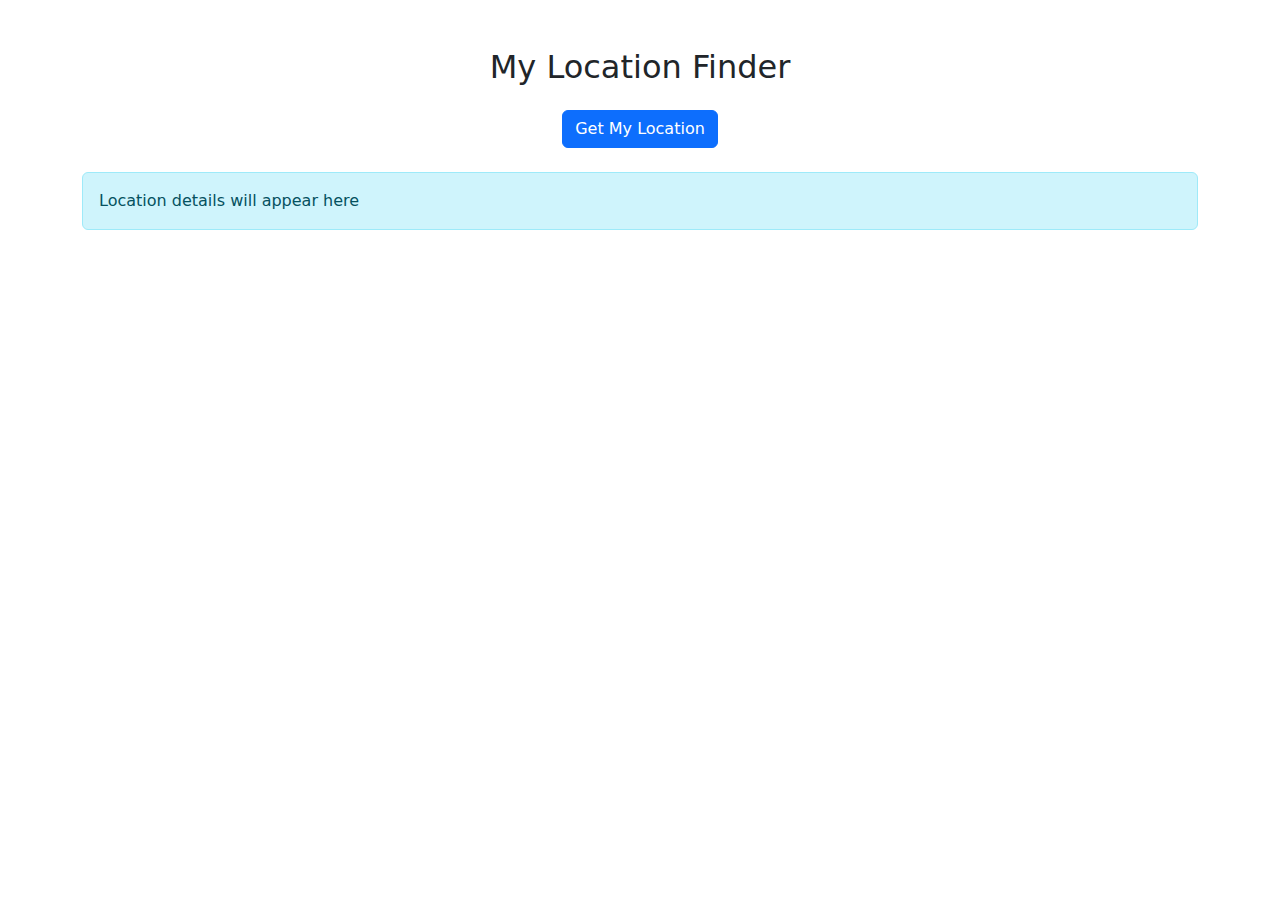
<file: index.html>
<!DOCTYPE html>
    <html lang="en">
    <head>
        <meta charset="UTF-8">
        <meta name="viewport" content="width=device-width, initial-scale=1.0">
        <link href="https://cdn.jsdelivr.net/npm/bootstrap@5.3.2/dist/css/bootstrap.min.css" rel="stylesheet">
        <title>Document</title>
    </head>
    <body>
        
        <div class="container mt-5">
    <h2 class="text-center mb-4">My Location Finder</h2>

    <div class="text-center">
        <button class="btn btn-primary" onclick="getLocation()">
            Get My Location
        </button>
    </div>

    <div class="alert alert-info mt-4" id="output">
        Location details will appear here
    </div>
</div>

    </body>
    </html>
</file>
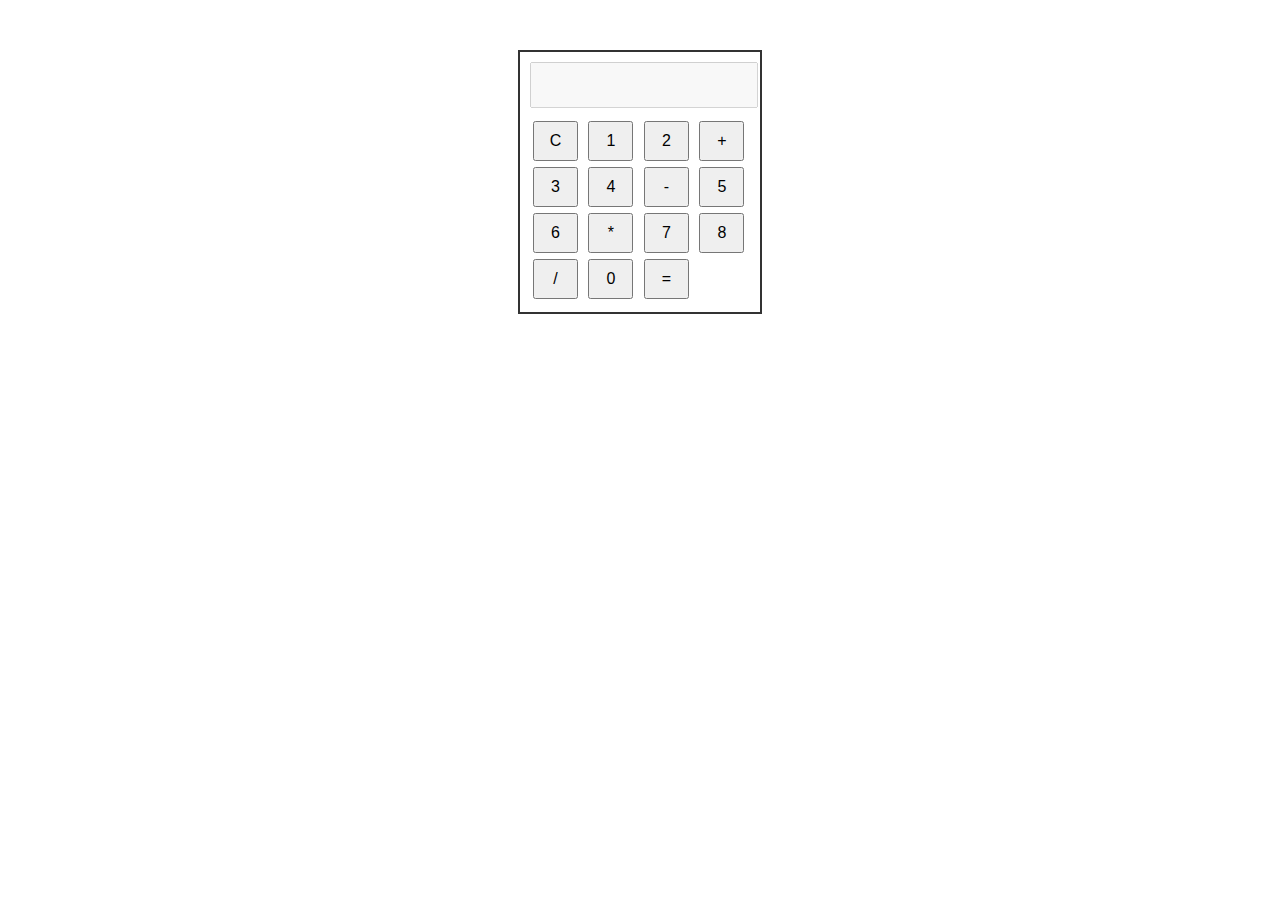
<file: Calculator/index.html>
<!DOCTYPE html>
<html lang="en">
<head>
    <meta charset="UTF-8">
    <meta name="viewport" content="width=device-width, initial-scale=1.0">
    <title>Basic Calculator</title>
    <!--Adding style sheet-->
    <link rel="stylesheet" href="style.css">
</head>
<body>
  <div class="calculator">
  <input type="text" id="result" disabled>

  <div class="buttons">
    <button onclick="clearResult()">C</button>
    <button onclick="appendValue('1')">1</button>
    <button onclick="appendValue('2')">2</button>
    <button onclick="appendValue('+')">+</button>

    <button onclick="appendValue('3')">3</button>
    <button onclick="appendValue('4')">4</button>
    <button onclick="appendValue('-')">-</button>

    <button onclick="appendValue('5')">5</button>
    <button onclick="appendValue('6')">6</button>
    <button onclick="appendValue('*')">*</button>

    <button onclick="appendValue('7')">7</button>
    <button onclick="appendValue('8')">8</button>
    <button onclick="appendValue('/')">/</button>

        <button onclick="appendValue('0')">0</button>

    <button onclick="calculate()">=</button>
  </div>
</div>
<!--Script file-->
<script src="script.js"></script>
</body>
</html>
</file>
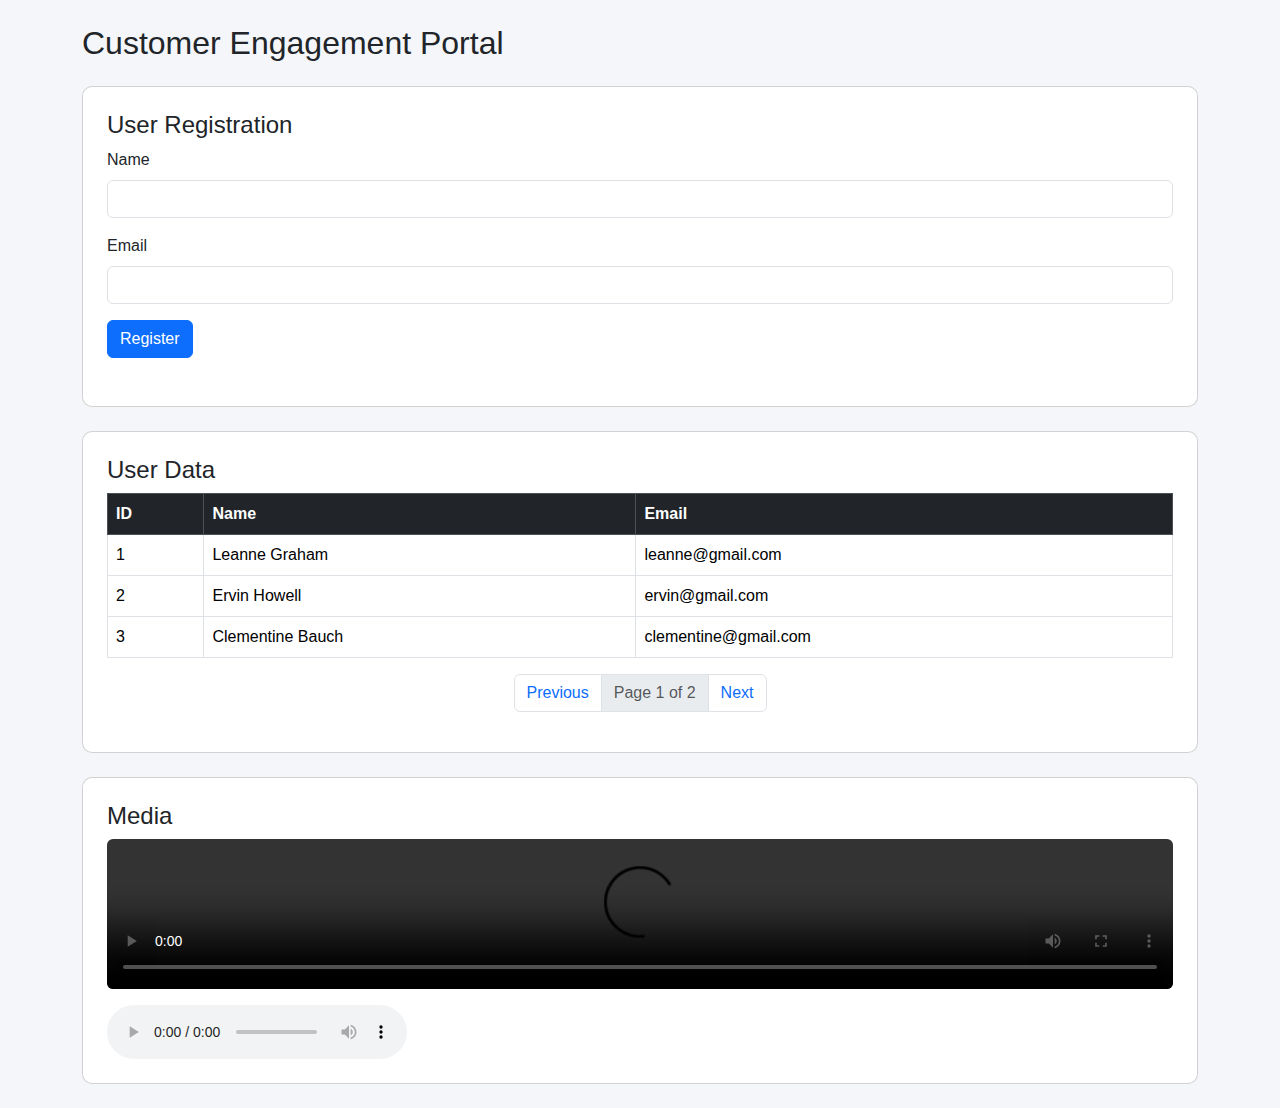
<file: Customer Portal/index.html>
<!DOCTYPE html>
<html lang="en">
<head>
  <meta charset="UTF-8">
  <title>Customer Engagement Portal</title>
  <meta name="viewport" content="width=device-width, initial-scale=1">

  <link href="https://cdn.jsdelivr.net/npm/bootstrap@5.3.2/dist/css/bootstrap.min.css" rel="stylesheet">
  <link rel="stylesheet" href="style.css">
</head>
<body>

<div class="container my-4">
  <h2 class="mb-4">Customer Engagement Portal</h2>

  <!-- USER REGISTRATION -->
  <div class="card p-4 mb-4">
    <h4>User Registration</h4>
    <form id="userForm">
      <div class="mb-3">
        <label class="form-label">Name</label>
        <input type="text" id="name" class="form-control" required>
      </div>

      <div class="mb-3">
        <label class="form-label">Email</label>
        <input type="email" id="email" class="form-control" required>
      </div>

      <button class="btn btn-primary">Register</button>
    </form>

    <p id="formMsg" class="mt-2"></p>
  </div>

  <!-- USER DATA TABLE -->
  <div class="card p-4 mb-4">
    <h4>User Data</h4>

    <table class="table table-bordered">
      <thead class="table-dark">
        <tr>
          <th>ID</th>
          <th>Name</th>
          <th>Email</th>
        </tr>
      </thead>
      <tbody id="tableBody"></tbody>
    </table>

    <!-- 🔹 PAGINATION -->
    <nav>
      <ul class="pagination justify-content-center">
        <li class="page-item">
          <button class="page-link" id="prevBtn">Previous</button>
        </li>
        <li class="page-item disabled">
          <span class="page-link" id="pageInfo"></span>
        </li>
        <li class="page-item">
          <button class="page-link" id="nextBtn">Next</button>
        </li>
      </ul>
    </nav>
  </div>

  <!-- MEDIA -->
  <div class="card p-4">
    <h4>Media</h4>

    <video controls width="100%">
      <source src="https://interactive-examples.mdn.mozilla.net/media/cc0-videos/flower.mp4" type="video/mp4">
    </video>

    <audio controls class="mt-3">
      <source src="https://www.soundhelix.com/examples/mp3/SoundHelix-Song-1.mp3" type="audio/mpeg">
    </audio>
  </div>

</div>

<script src="script.js"></script>
</body>
</html>
</file>
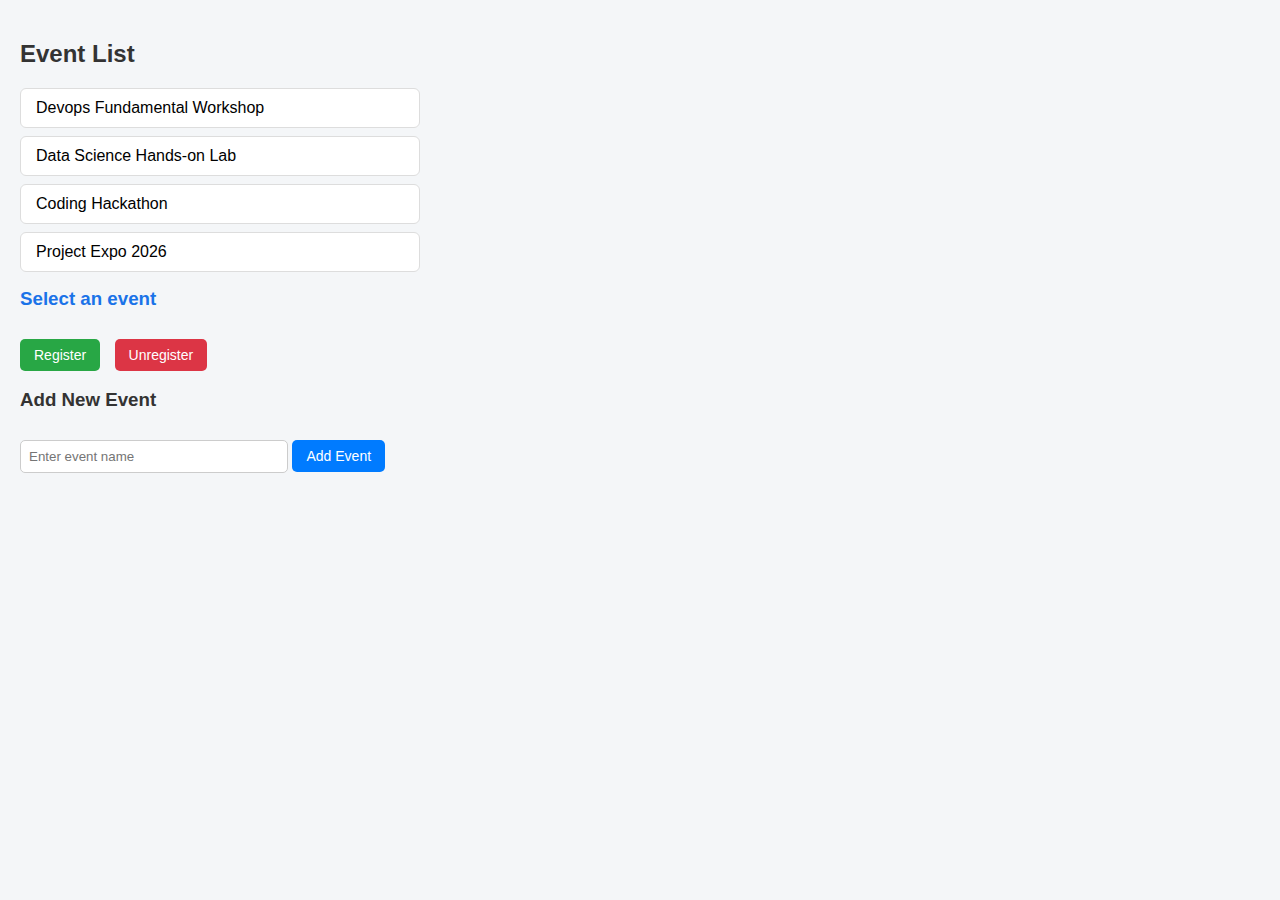
<file: dom/index.html>
<!DOCTYPE html>
<html lang="en">
<head>
  <meta charset="UTF-8">
  <title>Event Registration System</title>
  <style>
    body {
      font-family: Arial, sans-serif;
      margin: 20px;
    }
    li {
      cursor: pointer;
      margin: 5px 0;
    }
    li:hover {
      color: blue;
    }
    button {
      margin-right: 10px;
      margin-top: 10px;
    }
    #message {
      margin-top: 15px;
      font-weight: bold;
      color: green;
    }
  </style>
</head>
<body>

  <h2>Event List</h2>
  <ul id="eventList"></ul>

  <h3 id="selectedEvent">Select an event</h3>

  <button id="registerBtn">Register</button>
  <button id="unregisterBtn">Unregister</button>

  <h3>Add New Event</h3>
  <input type="text" id="newEventName" placeholder="Enter event name">
  <button id="addEventBtn">Add Event</button>

  <p id="message"></p>

<link rel="stylesheet" href="style.css">
  <script src="script.js"></script>
</body>
</html>
</file>
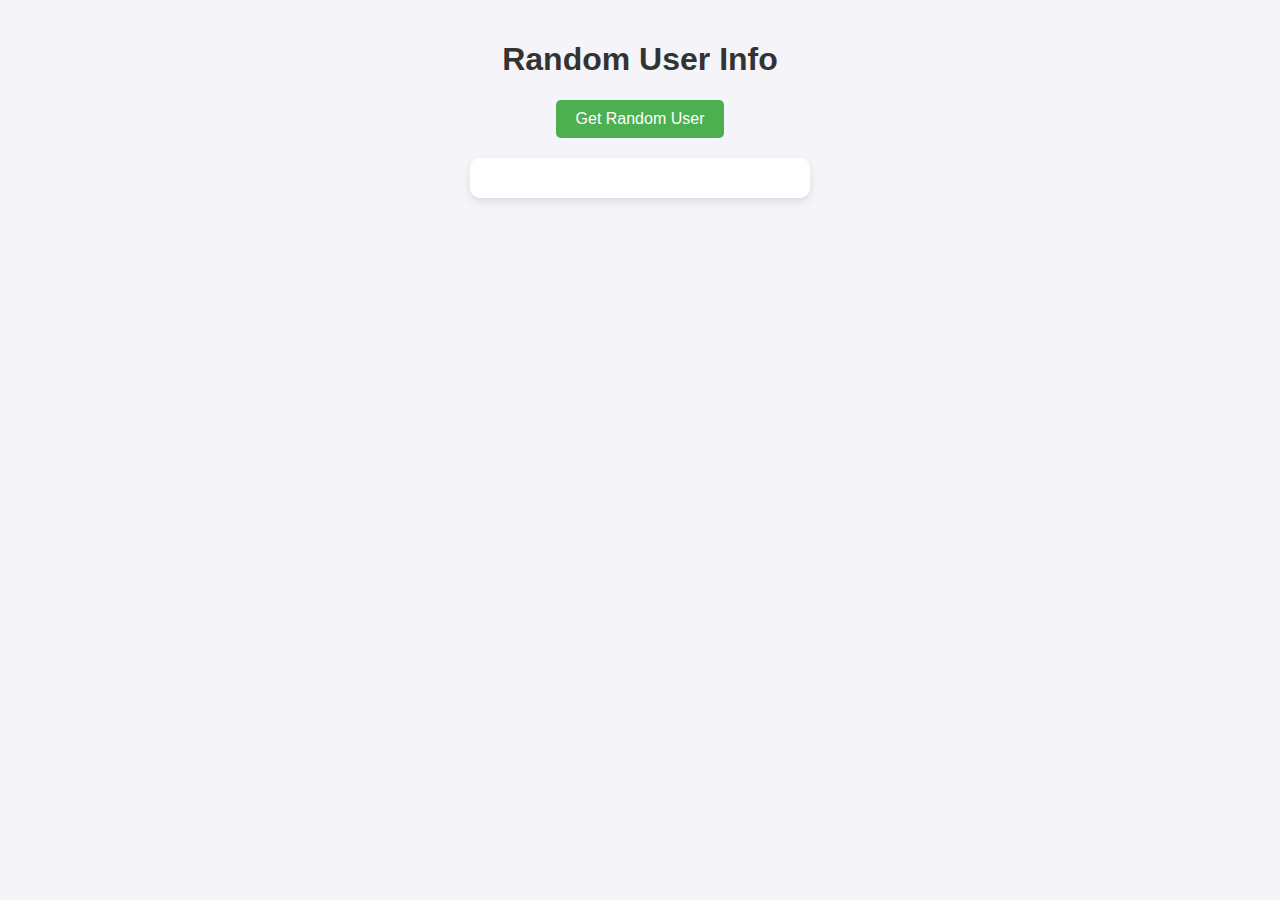
<file: Fetch API/index.html>
<!DOCTYPE html>
<html lang="en">
<head>
  <meta charset="UTF-8">
  <title>Random User Fetch</title>
  <link rel="stylesheet" href="style.css">
</head>
<body>
  <h1>Random User Info</h1>
  <button id="fetchUserBtn">Get Random User</button>
  
  <div id="userInfo"></div>

  <script src="script.js"></script>
</body>
</html>
</file>
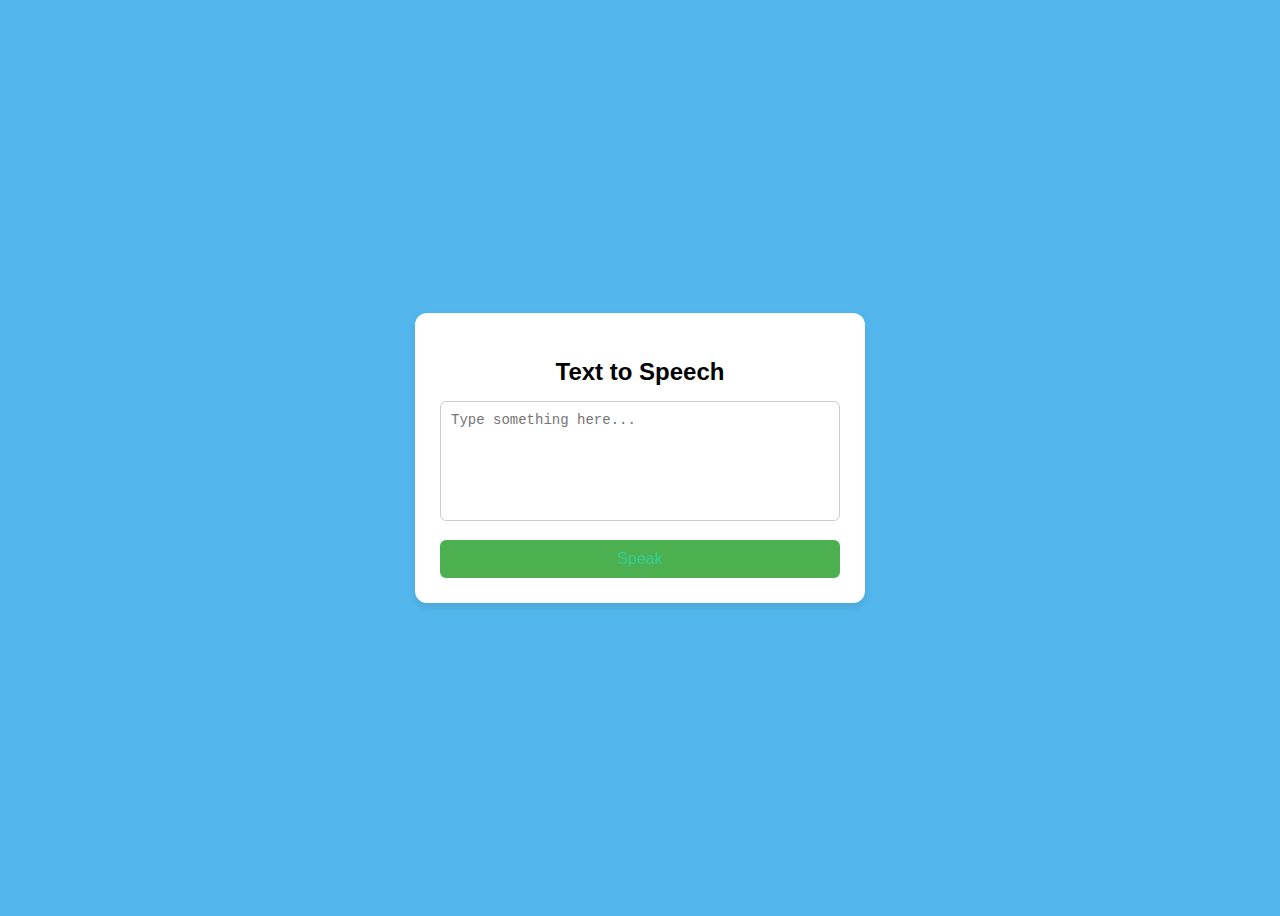
<file: Text to speech/index.html>
<!DOCTYPE html>
<html lang="en">
<head>
    <meta charset="UTF-8">
    <title>Text to Speech Converter</title>

    <!-- Link external CSS file -->
    <link rel="stylesheet" href="style.css">
</head>
<body>

    
    <div class="container">
        <h2>Text to Speech</h2>

        <!-- Text input area -->
        <textarea id="textInput" placeholder="Type something here..."></textarea>  <!--placeholder guides the user what to type-->

        <!-- Button to convert text to speech -->
        <button onclick="convertToSpeech()">Speak</button>
    </div>

    <!-- Link external JavaScript file -->
    <script src="script.js"></script>
</body>
</html>
</file>
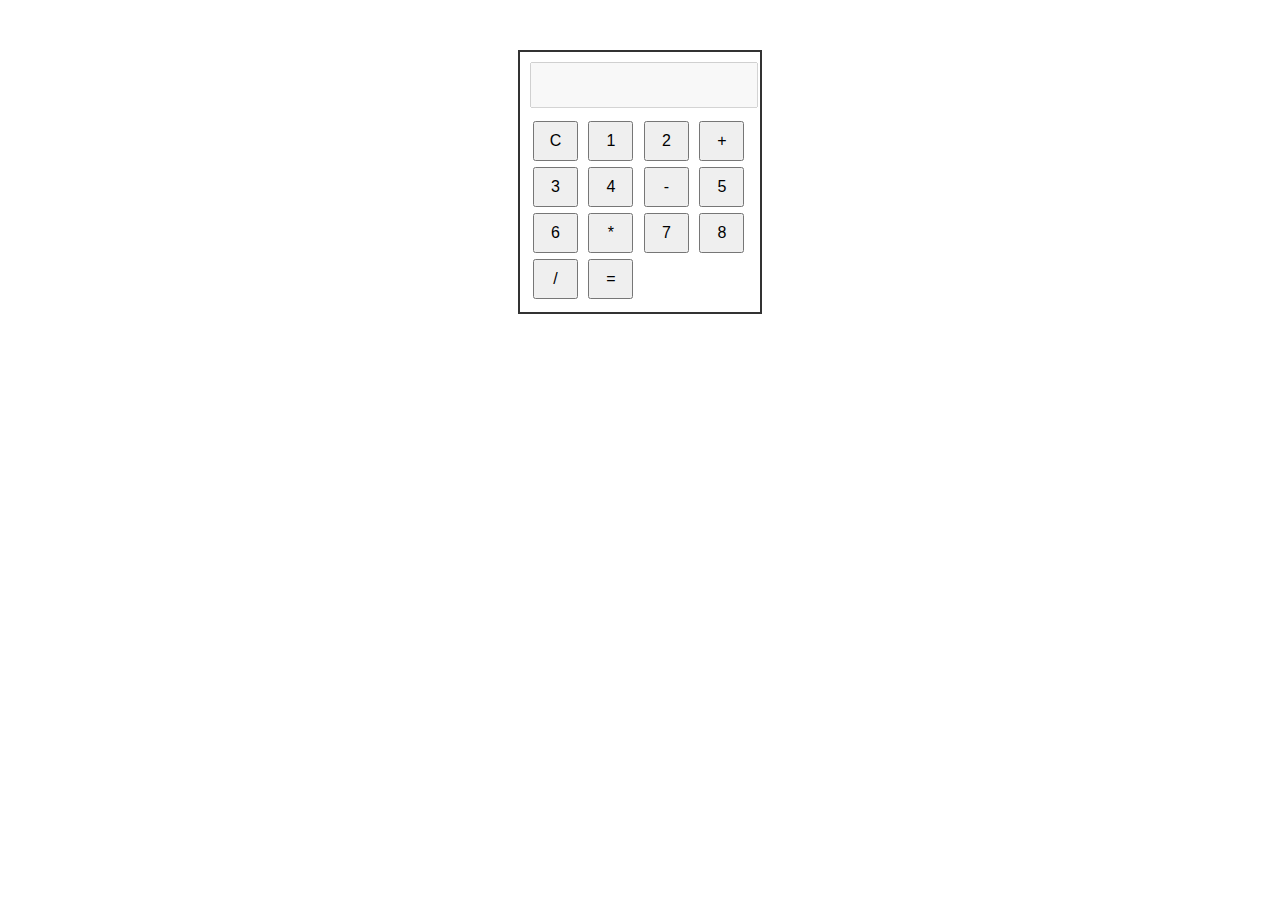
<file: Calculator/calc.html>
<!DOCTYPE html>
  <html lang="en">
  <head>
    <meta charset="UTF-8">
    <meta name="viewport" content="width=device-width, initial-scale=1.0">
    <title>BAsics Calculator</title>
    <link rel = "stylesheet" href="calc.css">
  </head>
  <body>
    <div class="calculator">
  <input type="text" id="result" disabled>

  <div class="buttons">
    <button onclick="clearResult()">C</button>
    <button onclick="appendValue('1')">1</button>
    <button onclick="appendValue('2')">2</button>
    <button onclick="appendValue('+')">+</button>

    <button onclick="appendValue('3')">3</button>
    <button onclick="appendValue('4')">4</button>
    <button onclick="appendValue('-')">-</button>

    <button onclick="appendValue('5')">5</button>
    <button onclick="appendValue('6')">6</button>
    <button onclick="appendValue('*')">*</button>

    <button onclick="appendValue('7')">7</button>
    <button onclick="appendValue('8')">8</button>
    <button onclick="appendValue('/')">/</button>

    <button onclick="calculate()">=</button>
  </div>
</div>
  </body>
  </html>
</file>
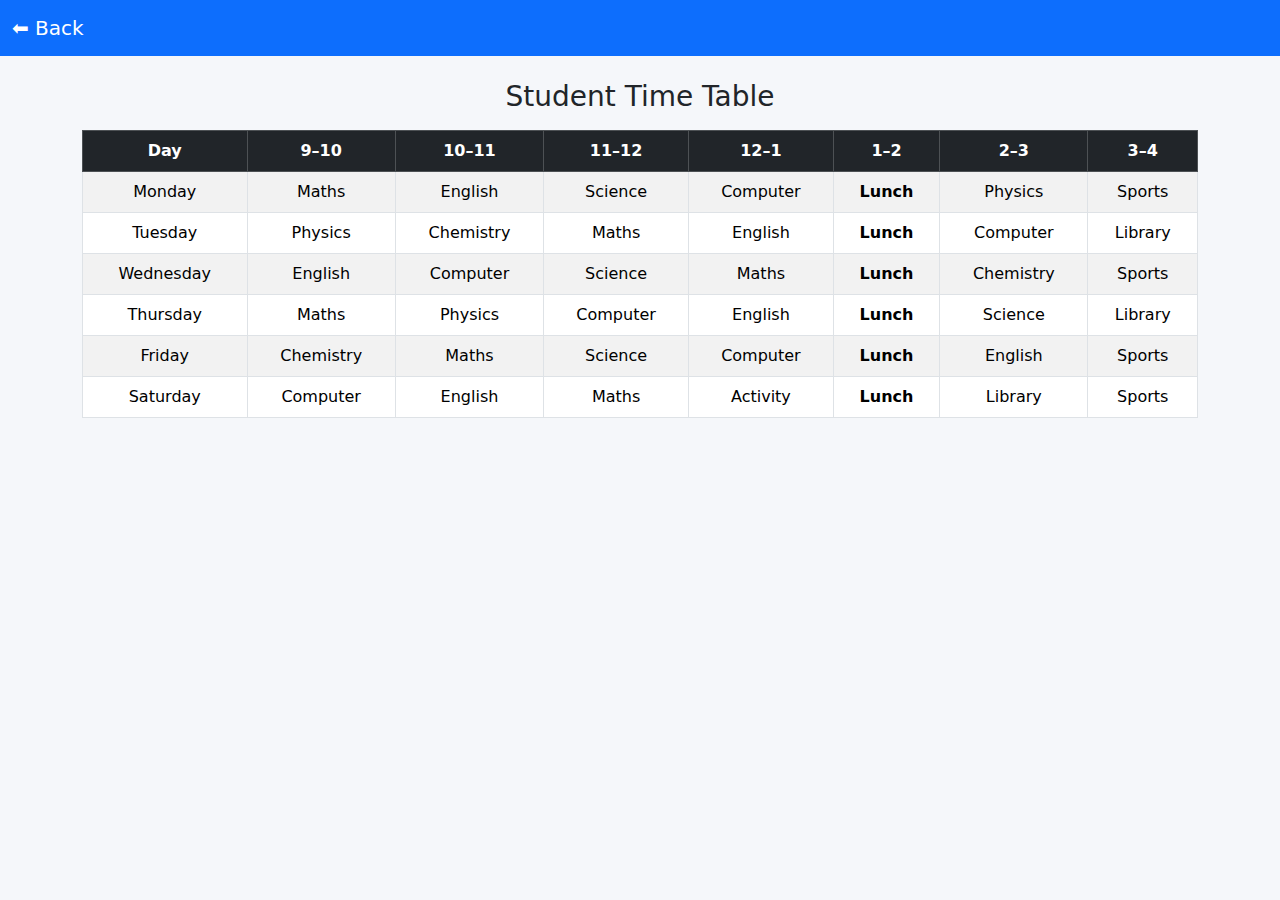
<file: Student_Management_Sprint/timetable.html>
<!DOCTYPE html>
<html lang="en">
<head>
    <meta charset="UTF-8">
    <meta name="viewport" content="width=device-width, initial-scale=1.0">
    <title>Student Time Table</title>

    <!-- Bootstrap CDN -->
    <link href="https://cdn.jsdelivr.net/npm/bootstrap@5.3.2/dist/css/bootstrap.min.css" rel="stylesheet">

    <!-- External CSS -->
    <link rel="stylesheet" href="style.css">
</head>
<body>

<nav class="navbar navbar-dark bg-primary">
    <div class="container-fluid">
        <a class="navbar-brand" href="index.html">⬅ Back</a>
    </div>
</nav>

<div class="container mt-4">
    <h3 class="text-center mb-3">Student Time Table</h3>

    <div class="table-responsive">
        <table class="table table-bordered table-striped text-center">
            <thead class="table-dark">
                <tr>
                    <th>Day</th>
                    <th>9–10</th>
                    <th>10–11</th>
                    <th>11–12</th>
                    <th>12–1</th>
                    <th>1–2</th>
                    <th>2–3</th>
                    <th>3–4</th>
                </tr>
            </thead>
            <tbody>
                <tr>
                    <td>Monday</td>
                    <td>Maths</td>
                    <td>English</td>
                    <td>Science</td>
                    <td>Computer</td>
                    <td><strong>Lunch</strong></td>
                    <td>Physics</td>
                    <td>Sports</td>
                </tr>
                <tr>
                    <td>Tuesday</td>
                    <td>Physics</td>
                    <td>Chemistry</td>
                    <td>Maths</td>
                    <td>English</td>
                    <td><strong>Lunch</strong></td>
                    <td>Computer</td>
                    <td>Library</td>
                </tr>
                <tr>
                    <td>Wednesday</td>
                    <td>English</td>
                    <td>Computer</td>
                    <td>Science</td>
                    <td>Maths</td>
                    <td><strong>Lunch</strong></td>
                    <td>Chemistry</td>
                    <td>Sports</td>
                </tr>
                <tr>
                    <td>Thursday</td>
                    <td>Maths</td>
                    <td>Physics</td>
                    <td>Computer</td>
                    <td>English</td>
                    <td><strong>Lunch</strong></td>
                    <td>Science</td>
                    <td>Library</td>
                </tr>
                <tr>
                    <td>Friday</td>
                    <td>Chemistry</td>
                    <td>Maths</td>
                    <td>Science</td>
                    <td>Computer</td>
                    <td><strong>Lunch</strong></td>
                    <td>English</td>
                    <td>Sports</td>
                </tr>
                <tr>
                    <td>Saturday</td>
                    <td>Computer</td>
                    <td>English</td>
                    <td>Maths</td>
                    <td>Activity</td>
                    <td><strong>Lunch</strong></td>
                    <td>Library</td>
                    <td>Sports</td>
            </tbody>
        </table>
    </div>
</div>

</body>
</html>
</file>
<file: Calculator/style.css>
body {
  font-family: Arial;
}

.calculator {
  width: 220px;
  margin: 50px auto;
  border: 2px solid #333;
  padding: 10px;
}

#result {
  width: 100%;
  height: 40px;
  margin-bottom: 10px;
  text-align: right;
  font-size: 18px;
}

.buttons button {
  width: 45px;
  height: 40px;
  margin: 3px;
  font-size: 16px;
}
</file>
<file: Customer Portal/style.css>
body {
  background-color: #f4f6f9;
  font-family: Arial, sans-serif;
}

.card {
  border-radius: 10px;
}

video, audio {
  border-radius: 6px;
}
</file>
<file: dom/style.css>
body {
  font-family: Arial, Helvetica, sans-serif;
  background-color: #f4f6f8;
  margin: 0;
  padding: 20px;
}

h2, h3 {
  color: #333;
}

/* Event list */
ul {
  list-style-type: none;
  padding: 0;
  max-width: 400px;
}

li {
  background: #ffffff;
  margin: 8px 0;
  padding: 10px 15px;
  border-radius: 6px;
  cursor: pointer;
  border: 1px solid #ddd;
  transition: all 0.2s ease;
}

li:hover {
  background-color: #e8f0fe;
  color: #1a73e8;
}

/* Selected event text */
#selectedEvent {
  margin-top: 15px;
  color: #1a73e8;
}

/* Buttons */
button {
  padding: 8px 14px;
  border: none;
  border-radius: 5px;
  cursor: pointer;
  margin-right: 10px;
  margin-top: 10px;
  font-size: 14px;
}

/* Button colors */
#registerBtn {
  background-color: #28a745;
  color: white;
}

#registerBtn:hover {
  background-color: #218838;
}

#unregisterBtn {
  background-color: #dc3545;
  color: white;
}

#unregisterBtn:hover {
  background-color: #c82333;
}

#addEventBtn {
  background-color: #007bff;
  color: white;
}

#addEventBtn:hover {
  background-color: #0069d9;
}

/* Input field */
input[type="text"] {
  padding: 8px;
  width: 250px;
  border-radius: 5px;
  border: 1px solid #ccc;
  margin-top: 8px;
}

/* Message text */
#message {
  margin-top: 15px;
  font-weight: bold;
}
</file>
<file: Fetch API/style.css>
body {
  font-family: Arial, sans-serif;
  background: #f4f4f9;
  display: flex;
  flex-direction: column;
  align-items: center;
  margin: 0;
  padding: 20px;
}

h1 {
  color: #333;
}

#fetchUserBtn {
  background-color: #4CAF50;
  color: white;
  border: none;
  padding: 10px 20px;
  font-size: 16px;
  cursor: pointer;
  border-radius: 5px;
  transition: background-color 0.3s ease;
}

#fetchUserBtn:hover {
  background-color: #45a049;
}

#userInfo {
  margin-top: 20px;
  background: white;
  padding: 20px;
  border-radius: 10px;
  box-shadow: 0 4px 8px rgba(0,0,0,0.1);
  text-align: center;
  width: 300px;
}

#userInfo img {
  border-radius: 50%;
  margin-top: 10px;
  width: 120px;
  height: 120px;
  object-fit: cover;
  border: 3px solid #4CAF50;
}

#userInfo p {
  margin: 8px 0;
  font-size: 14px;
  color: #555;
}

#userInfo strong {
  color: #222;
}

/* Responsive design for mobile */
@media (max-width: 500px) {
  #userInfo {
    width: 90%;
  }

  #fetchUserBtn {
    width: 100%;
  }
}
</file>
<file: Text to speech/style.css>
/* Page background  */
body {
    font-family: Arial, sans-serif;
    background-color: #53b7ed;
    display: flex;  /*make centering easy*/
    justify-content: center;
    align-items: center;
    height: 100vh;
}

/* Main white box */
.container {
    background-color: white;
    padding: 25px;
    width: 400px;
    border-radius: 12px;
    box-shadow: 0 4px 10px rgba(0, 0, 0, 0.1);
    text-align: center;
}

/* Heading */
h2 {
    margin-bottom: 15px;
}

/* Text area */
textarea {
    width: 100%;
    height: 120px;
    padding: 10px;
    resize: none;
    border-radius: 6px;
    border: 1px solid #ccc;
    font-size: 14px;
    box-sizing: border-box; /*gap around box*/

}

/* Speak button */
button {
    margin-top: 15px;
    width: 100%;
    padding: 10px;
    border: none;
    border-radius: 6px;
    background-color: #4CAF50;
    color: rgb(54, 205, 147);
    font-size: 16px;
    cursor: pointer;
}

/* Hover effect */
button:hover {
    background-color: #cc79b0;
}
</file>
<file: Calculator/calc.css>
body {
  font-family: Arial;
}

.calculator {
  width: 220px;
  margin: 50px auto;
  border: 2px solid #333;
  padding: 10px;
}

#result {
  width: 100%;
  height: 40px;
  margin-bottom: 10px;
  text-align: right;
  font-size: 18px;
}

.buttons button {
  width: 45px;
  height: 40px;
  margin: 3px;
  font-size: 16px;
}
</file>
<file: Student_Management_Sprint/style.css>
body {
    background-color: #f5f7fa;
}

.main-container {
    display: flex;
    justify-content: center;
    align-items: center;
    height: 80vh;
}

.card {
    width: 350px;
}

@media (max-width: 576px) {
    .card {
        width: 90%;
    }
}
</file>
